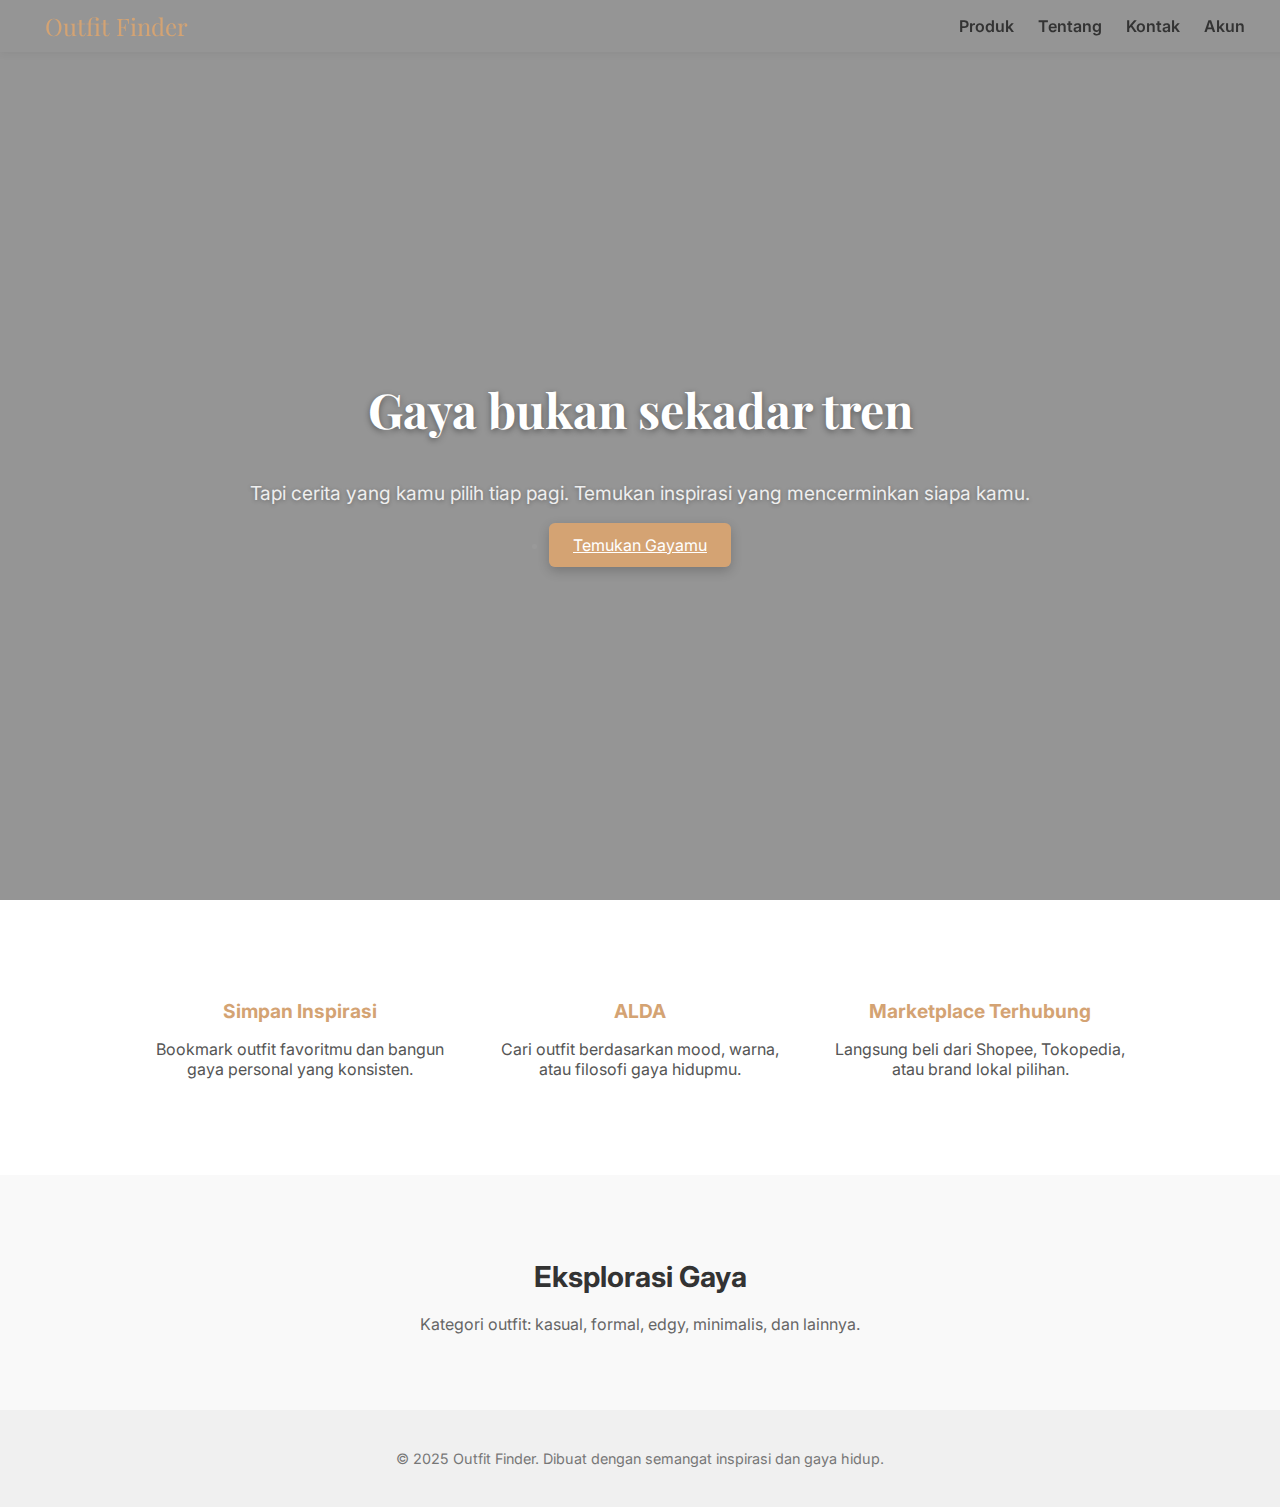
<file: index.html>
<!DOCTYPE html>
<html lang="id">
<head>
  <meta charset="UTF-8" />
  <meta name="viewport" content="width=device-width, initial-scale=1.0" />
  <title>Outfit Finder — Temukan Gayamu</title>
  <link href="https://fonts.googleapis.com/css2?family=Inter:wght@400;600&family=Playfair+Display:wght@700&display=swap" rel="stylesheet">
  <style>
    body {
      margin: 0;
      font-family: 'Inter', sans-serif;
      background-color: #f9f9f9;
      color: #333;
    }

    nav {
  position: fixed;
  top: 0;
  width: 100%;
  background: none;
  box-shadow: 0 2px 8px rgba(0,0,0,0.05);
  z-index: 1000;
  padding: 10px 5px;
}

nav .container {
  max-width: 1200px;
  margin: 0 auto;
  display: flex;
  justify-content: space-between;
  align-items: center;
}

nav .logo {
  font-family: 'Playfair Display', serif;
  font-size: 1.5rem;
  color: #d4a373;
}

nav ul {
  list-style: none;
  display: flex;
  gap: 24px;
  margin: 0;
  padding: 0;
}

nav ul li a {
  text-decoration: none;
  color: #333;
  font-weight: 600;
  transition: color 0.3s ease;
}

nav ul li a:hover {
  color: #d4a373;
}

    .hero {
      position: relative;
      height: 100vh;
      display: flex;
      flex-direction: column;
      justify-content: center;
      align-items: center;
      text-align: center;
      background-size: cover;
      background-position: center;
      transition: background-image 1s ease-in-out;
      color: #fff;
    }

    .hero::after {
      content: "";
      position: absolute;
      top: 0; left: 0;
      width: 100%; height: 100%;
      background: rgba(0,0,0,0.4);
      z-index: 0;
    }

    .hero h1, .hero p, .cta-button {
      position: relative;
      z-index: 1;
    }

    .hero h1 {
      font-family: 'Playfair Display', serif;
      font-size: 3rem;
      margin-bottom: 20px;
      color: #fff;
      text-shadow: 0 2px 6px rgba(0,0,0,0.4);
    }

    .hero p {
      font-size: 1.2rem;
      margin-bottom: 30px;
      color: #eee;
      text-shadow: 0 1px 4px rgba(0,0,0,0.3);
    }

    .cta-button {
      padding: 12px 24px;
      background-color: #d4a373;
      color: #fff;
      border: none;
      border-radius: 6px;
      font-size: 1rem;
      cursor: pointer;
      box-shadow: 0 4px 12px rgba(0,0,0,0.2);
    }

    .features {
      display: flex;
      flex-wrap: wrap;
      justify-content: center;
      gap: 40px;
      padding: 80px 20px;
      background-color: #fff;
    }

    .feature {
      max-width: 300px;
      text-align: center;
    }

    .feature h3 {
      margin-bottom: 10px;
      font-size: 1.2rem;
      color: #d4a373;
    }

    .feature p {
      font-size: 1rem;
      color: #555;
    }

    .save-button {
      background: none;
      border: none;
      font-size: 1.5rem;
      cursor: pointer;
      transition: transform 0.2s ease;
    }

    .save-button:hover {
      transform: scale(1.2);
    }

    .save-button.saved {
      color: #e63946;
      animation: pulse 0.4s ease;
    }

    @keyframes pulse {
      0% { transform: scale(1); }
      50% { transform: scale(1.4); }
      100% { transform: scale(1); }
    }

    .categories {
      padding: 60px 20px;
      text-align: center;
    }

    .categories h2 {
      margin-bottom: 20px;
      font-size: 1.8rem;
      color: #333;
    }

    .categories p {
      font-size: 1rem;
      color: #666;
    }

    footer {
      text-align: center;
      padding: 40px 20px;
      background-color: #f0f0f0;
      font-size: 0.9rem;
      color: #777;
    }
  </style>
</head>
<body>

<nav>
  <div class="container">
    <div class="logo">Outfit Finder</div>
    <ul>
      <li><a href="produk.html">Produk</a></li>
      <li><a href="Tentang.html">Tentang</a></li>
      <li><a href="kontak.html">Kontak</a></li>
      <li><a href="akun.html">Akun</a></li>

    </ul>
  </div>
</nav>

<section class="hero">
  <h1>Gaya bukan sekadar tren</h1>
  <p>Tapi cerita yang kamu pilih tiap pagi. Temukan inspirasi yang mencerminkan siapa kamu.</p>
  <li><a href="produk.html" class="cta-button">Temukan Gayamu</a></li>
</section>

<section class="features">
  <div class="feature">
    <h3>Simpan Inspirasi</h3>
    <p>Bookmark outfit favoritmu dan bangun gaya personal yang konsisten.</p>
  </div>
  <div class="feature">
    <h3>ALDA</h3>
    <p>Cari outfit berdasarkan mood, warna, atau filosofi gaya hidupmu.</p>
  </div>
  <div class="feature">
    <h3>Marketplace Terhubung</h3>
    <p>Langsung beli dari Shopee, Tokopedia, atau brand lokal pilihan.</p>
  </div>
</section>

<section class="categories">
  <h2>Eksplorasi Gaya</h2>
  <p>Kategori outfit: kasual, formal, edgy, minimalis, dan lainnya.</p>
</section>

<footer>
  &copy; 2025 Outfit Finder. Dibuat dengan semangat inspirasi dan gaya hidup.
</footer>

<script>
  // Slideshow background
  const heroSection = document.querySelector('.hero');
  const images = [
    'https://freakins.com/cdn/shop/files/DSC04638.jpg?v=1750064840',
    'https://i.pinimg.com/736x/06/d1/17/06d1175171292ddf7313b8fc02cafea4.jpg',
    'https://i.pinimg.com/736x/1f/1d/5f/1f1d5f3d14e4cf764e91e020ce88d553.jpg'
  ];
  let currentIndex = 0;

  function changeBackground() {
    heroSection.style.backgroundImage = `url('${images[currentIndex]}')`;
    currentIndex = (currentIndex + 1) % images.length;
  }

  changeBackground();
  setInterval(changeBackground, 5000);

  // Save button logic
  function toggleSave(btn) {
    btn.classList.toggle('saved');
    btn.textContent = btn.classList.contains('saved') ? '💖' : '❤️';
    showToast(btn.classList.contains('saved') ? 'Inspirasi disimpan ✨' : 'Inspirasi dihapus ❌');
  }

  function showToast(message) {
    const toast = document.createElement('div');
    toast.textContent = message;
    toast.style.position = 'fixed';
    toast.style.bottom = '20px';
    toast.style.right = '20px';
    toast.style.background = 'rgba(0,0,0,0.8)';
    toast.style.color = '#fff';
    toast.style.padding = '12px 20px';
    toast.style.borderRadius = '8px';
    toast.style.boxShadow = '0 4px 12px rgba(0,0,0,0.2)';
    toast.style.zIndex = '9999';
    toast.style.fontFamily = 'Inter, sans-serif';
    toast.style.opacity = '0';
    toast.style.transition = 'opacity 0.3s ease';
    document.body.appendChild(toast);
    setTimeout(() => toast.style.opacity = '1', 100);
    setTimeout(() => {
      toast.style.opacity = '0';
      setTimeout(() => toast.remove(), 300);
    }, 3000);
  }
</script>

</body>
</html>
</file>
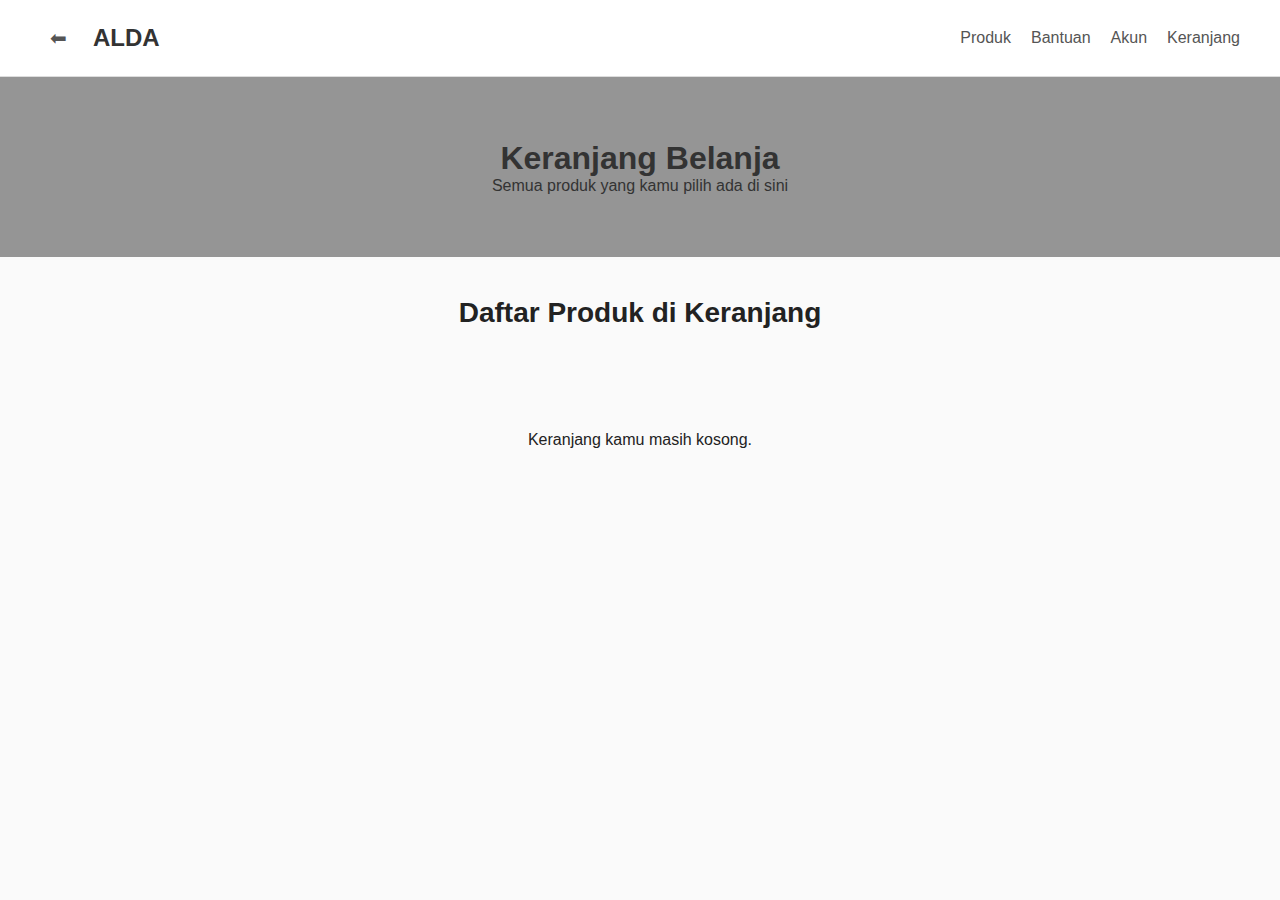
<file: keranjang.html>
<!DOCTYPE html>
<html lang="id">
<head>
  <meta charset="UTF-8" />
  <meta name="viewport" content="width=device-width, initial-scale=1.0"/>
  <title>Keranjang Belanja | ALDA</title>
  <link rel="stylesheet" href="style.css" />
  <style>
    .back-icon {
      font-size: 20px;
      margin-right: 16px;
      color: #555;
      text-decoration: none;
      padding: 6px 10px;
      border-radius: 5px;
      transition: background-color 0.2s;
    }
    .back-icon:hover {
      background-color: #eee;
    }

    .header-left {
      display: flex;
      align-items: center;
    }
  </style>
</head>
<body>
  <header>
    <div class="header-left">
      <a href="javascript:history.back()" class="back-icon" title="Kembali">⬅</a>
      <div class="logo">ALDA</div>
    </div>
    <nav>
      <ul>
        <li><a href="produk.html">Produk</a></li>
        <li><a href="Bantuan.html">Bantuan</a></li>
        <li><a href="akun.html">Akun</a></li>
        <li><a href="keranjang.html" class="active">Keranjang</a></li>
      </ul>
    </nav>
  </header>

  <!-- Hero Banner -->
  <section class="hero-banner" style="height: 180px; background-color: #f8f8f8; color: #333;">
    <h1 style="font-size: 32px;">Keranjang Belanja</h1>
    <h4 style="font-size: 16px; font-weight: normal;">Semua produk yang kamu pilih ada di sini</h4>
  </section>

  <section class="produk-section">
    <h2>Daftar Produk di Keranjang</h2>
    <div id="keranjangList" class="produk-list"></div>
    <div id="keranjangKosong" style="text-align:center; padding: 2rem; display:none;">
      Keranjang kamu masih kosong.
    </div>
  </section>

  <!-- Modal -->
  <div id="productModal" class="modal">
    <div class="modal-content">
      <span class="close" onclick="closeModal()">×</span>
      <h3>Link Pembelian</h3>
      <div id="modalLinks" class="modal-links"></div>
    </div>
  </div>

  <script>
    const keranjangList = document.getElementById("keranjangList");
    const keranjangKosong = document.getElementById("keranjangKosong");

    function loadKeranjang() {
      const keranjang = JSON.parse(localStorage.getItem("keranjang")) || [];
      keranjangList.innerHTML = "";

      if (keranjang.length === 0) {
        keranjangKosong.style.display = "block";
        return;
      }

      keranjangKosong.style.display = "none";

      keranjang.forEach((produk, index) => {
        const item = document.createElement("div");
        item.className = "produk-item";

        const img = document.createElement("img");
        img.src = produk.gambar;
        img.alt = produk.nama;
        item.appendChild(img);

        const title = document.createElement("p");
        title.textContent = produk.nama;
        item.appendChild(title);

        const price = document.createElement("p");
        price.textContent = produk.harga;
        item.appendChild(price);

        const buttonGroup = document.createElement("div");
        buttonGroup.className = "button-group";

        const beliBtn = document.createElement("button");
        beliBtn.textContent = "Beli Sekarang";
        beliBtn.onclick = () => showModal(produk.links);
        buttonGroup.appendChild(beliBtn);

        const hapusBtn = document.createElement("button");
        hapusBtn.textContent = "Hapus";
        hapusBtn.onclick = () => hapusDariKeranjang(index);
        buttonGroup.appendChild(hapusBtn);

        item.appendChild(buttonGroup);
        keranjangList.appendChild(item);
      });
    }

    function hapusDariKeranjang(index) {
      let keranjang = JSON.parse(localStorage.getItem("keranjang")) || [];
      keranjang.splice(index, 1);
      localStorage.setItem("keranjang", JSON.stringify(keranjang));
      loadKeranjang();
    }

    function showModal(links) {
      const modal = document.getElementById("productModal");
      const linkArea = document.getElementById("modalLinks");

      if (!modal || !linkArea) return;

      linkArea.innerHTML = "";

      const marketplaces = {
        shopee: "Shopee",
        tokopedia: "Tokopedia",
        zara: "ZARA",
        uniqlo: "UNIQLO",
        hnm: "H&M"
      };

      Object.keys(marketplaces).forEach(key => {
        if (links[key]) {
          const a = document.createElement('a');
          a.href = links[key];
          a.target = "_blank";
          a.textContent = `Beli di ${marketplaces[key]}`;
          linkArea.appendChild(a);
        }
      });

      modal.style.display = "flex";
    }

    function closeModal() {
      const modal = document.getElementById("productModal");
      if (modal) modal.style.display = "none";
    }

    window.addEventListener("DOMContentLoaded", loadKeranjang);
  </script>
</body>
</html>
</file>
<file: style.css>
* {
  margin: 0;
  padding: 0;
  box-sizing: border-box;
  font-family: 'Segoe UI', sans-serif;
}

body {
  background-color: #fafafa;
  color: #222;
}

header {
  display: flex;
  justify-content: space-between;
  align-items: center;
  background-color: #ffffff;
  padding: 20px 40px;
  border-bottom: 1px solid #ddd;
}

.logo {
  font-size: 24px;
  font-weight: bold;
  color: #333;
}

nav ul {
  display: flex;
  list-style: none;
  gap: 20px;
}

nav a {
  text-decoration: none;
  color: #555;
  transition: color 0.3s;
}

nav a:hover {
  color: #000;
}

.hero-banner {
  background-size: cover;
  background-position: center;
  height: 400px;
  color: white;
  display: flex;
  flex-direction: column;
  justify-content: center;
  align-items: center;
  position: relative;
  transition: background-image 1s ease-in-out;
}

.hero-banner::before {
  content: '';
  position: absolute;
  inset: 0;
  background: rgba(0, 0, 0, 0.4);
  z-index: 1;
}

.hero-banner h1,
.hero-banner h4,
.button-group {
  z-index: 2;
}

.button-group {
  margin-top: 20px;
}

.button-group a {
  display: inline-block;
  background-color: rgb(255, 255, 255);
  color: rgba(255, 255, 255, 0);
  padding: 10px 20px;
  margin: 5px;
  text-decoration: none;
  border-radius: 5px;
  transition: background-color 0.3s;
}

.button-group a:hover {
  background-color: #fff9f9;
}

.button-group a.active {
  background-color: #0a2c1e;
}

.produk-section {
  text-align: center;
  padding: 40px 20px;
}

.produk-section h2 {
  font-size: 28px;
  margin-bottom: 30px;
}

.produk-list {
  display: flex;
  flex-wrap: wrap;
  justify-content: center;      
  gap: 20px;
  max-width: 1200px;            
  margin: 0 auto;               
  padding: 20px;
}


.produk-item {
  background-color: #fff;
  border: 1px solid #ddd;
  border-radius: 10px;
  width: 290px;
  padding: 30px;
  box-shadow: 0 4px 6px rgba(0, 0, 0, 0.05);
  cursor: pointer;
  transition: transform 0.3s, box-shadow 0.3s;
}

.produk-item:hover {
  transform: translateY(-5px);
  box-shadow: 0 6px 12px rgba(0, 0, 0, 0.1);
}

.produk-item img {
  width: 100%;
  border-radius: 5px;
}

.produk-item p {
  margin-top: 10px;
  font-size: 14px;
  text-align: left;
}

.modal {
  display: none;
  position: fixed;
  top: 0; left: 0;
  width: 100%; height: 100%;
  background: rgba(0,0,0,0.5);
  justify-content: center;
  align-items: center;
  z-index: 999;
}

.modal-content {
  background: white;
  padding: 30px;
  border-radius: 10px;
  text-align: center;
  animation: fadeIn 0.3s ease-in-out;
}

.modal-content h3 {
  margin-bottom: 20px;
}

.modal-content a {
  display: inline-block;
  margin: 10px;
  padding: 10px 20px;
  background-color: #333;
  color: white;
  text-decoration: none;
  border-radius: 5px;
  transition: background-color 0.3s;
}

.modal-content a:hover {
  background-color: #555;
}

.modal-content button {
  margin-top: 20px;
  background: none;
  border: none;
  color: #888;
  cursor: pointer;
  font-size: 14px;
}

@keyframes fadeIn {
  from {opacity: 0; transform: scale(0.95);}
  to {opacity: 1; transform: scale(1);}
}

.produk-list {
  display: flex;
  flex-wrap: wrap;
  justify-content: center;
  gap: 10px;
  max-width: 1800px;
  margin: 0 auto;
  padding: 20px;
}
.produk-item {
  width: 290px;
  border: 1px solid #ddd;
  padding: 15px;
  text-align: center;
}
.produk-item img {
  width: 100%;
  height: auto;
}

.modal {
  display: none;
  position: fixed;
  z-index: 999;
  left: 0;
  top: 0;
  width: 100%;
  height: 100%;
  background-color: rgba(0,0,0,0.6);
  justify-content: center;
  align-items: center;
}

.modal-content {
  background-color: white;
  padding: 24px;
  border-radius: 8px;
  width: 300px;
  text-align: center;
  box-shadow: 0 5px 10px rgba(0,0,0,0.3);
}

.close {
  float: right;
  font-size: 24px;
  cursor: pointer;
}

.marketplace-links a {
  display: block;
  margin: 12px 0;
  text-decoration: none;
  color: white;
  background-color: #000;
  padding: 10px;
  border-radius: 5px;
}

.produk-item {
  border: 1px solid #ddd;
  padding: 12px;
  text-align: center;
  border-radius: 6px;
  background-color: #fff;
}

.produk-item img {
  max-width: 100%;
  height: auto;
}

.produk-item p {
  margin: 8px 0;
}

.produk-item .button-group {
  display: flex;
  justify-content: center;
  gap: 10px; /* jarak antar tombol */
  margin-top: 8px;
}

.produk-item button {
  flex: 1;
  padding: 8px 12px;
  border: 1px solid #ccc;
  background-color: #f5f5f5;
  color: #333;
  cursor: pointer;
  font-size: 0.9rem;
  border-radius: 4px;
  transition: all 0.3s ease;
}

.produk-item button:hover {
  background-color: #ddd;
  color: #000;
}

.notifikasi {
  position: fixed;
  bottom: 20px;
  right: 20px;
  background-color: #f0f0f0; /* netral */
  color: #333;
  padding: 12px 18px;
  border-radius: 6px;
  box-shadow: 0 2px 10px rgba(0,0,0,0.1);
  opacity: 0;
  pointer-events: none;
  transition: opacity 0.3s ease, transform 0.3s ease;
  font-size: 14px;
  z-index: 1000;
}

.notifikasi.muncul {
  opacity: 1;
  transform: translateY(-10px);
}

.badge-diskon {
  position: absolute;
  top: 10px;
  left: 10px;
  background-color: #e53935;
  color: white;
  padding: 4px 8px;
  font-size: 12px;
  font-weight: bold;
  border-radius: 4px;
  z-index: 3;
}

.produk-item {
  position: relative; /* supaya badge bisa absolute */
}

.filter-kategori {
  margin-bottom: 30px;
  display: flex;
  flex-wrap: wrap;
  justify-content: center;
  gap: 10px;
}

.filter-kategori button {
  padding: 10px 16px;
  border: none;
  background: #eee;
  border-radius: 6px;
  cursor: pointer;
  transition: background 0.3s;
}

.filter-kategori button:hover,
.filter-kategori button.active {
  background-color: #033b24;
  color: #fff;
}
</file>
